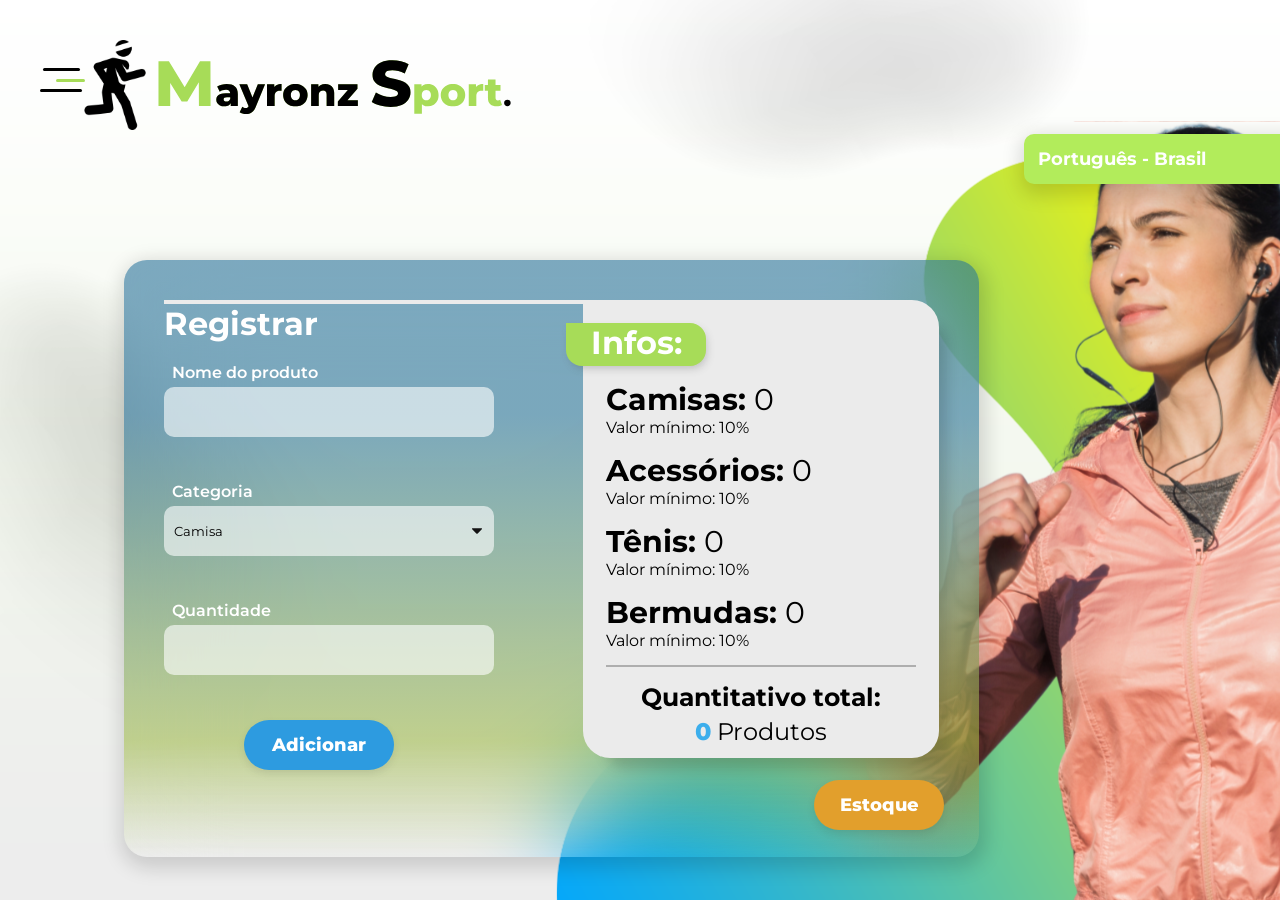
<file: Logged/index.html>
<!DOCTYPE html>
<html>

<head>
  <meta charset="utf-8">
  <meta name="viewport" content="width=device-width">
  <title>Mayronz Sport</title>
  <link href="style.css" rel="stylesheet" type="text/css" />
  <link rel="preconnect" href="https://fonts.googleapis.com">
  <link rel="preconnect" href="https://fonts.gstatic.com" crossorigin>
  <link
    href="https://fonts.googleapis.com/css2?family=Inter:wght@700&family=Montserrat:wght@100;200;300;400;500;600;700;800;900&family=Poppins:wght@400;500;600;700;800&display=swap"
    rel="stylesheet">
  <link rel="icon" type="image/x-icon" href="images/favicon.png">
</head>

<body>
  <header class="logo">
    <img src="images/Logo.svg">
  </header>
  </div>

  </div>


  <div class="edit-container">
    <h1 id="editar">Editar Estoque</h1>
    <div class="stock-container">
      <select class="select-input">
        <option value="" disabled selected hidden>Selecione o item a editar ou excluir</option>
      </select>
      <input type="text" class="edit-name" placeholder="Edite o nome do produto">
      <input type="text" class="edit-quantity" placeholder="Edite a quantidade do produto">
      <button class="edit-button">Editar</button>
      <button class="delete-button">Excluir</button>
      <button id="exportBtn">Exportar Relatório</button>
    </div>

    <button class="back-button" id="backBtn">Voltar</button>
  </div>


  <div class = "language-selector">
    <select class = "selector-lang">Language
      <option>Português - Brasil</option>
      <option>English</option>
    </select>
  </div>

  <div class="container">

    <div class="register-container">

      <hr class="hr-register">

      <h1 id="register">Registrar</h1>

      <div class="product-name">
        <label for="product-input">Nome do produto</label>
        <input type="text" name="product-input" class="product-input">
      </div>

      <div class="category">
        <label for="category-select">Categoria</label>
        <select name="category-select" class="category-select">
          <option value="shirts">Camisa</option>
          <option value="accessories">Acessórios</option>
          <option value="shoes">Tênis</option>
          <option value="shorts">Bermudas</option>
        </select>
      </div>

      <div class="itens-quantity">
        <label for="quantity-input">Quantidade</label>
        <input type="text" name="quantity-input" class="quantity-input">
      </div>

      <button class="submit-button" id="submitBtn">Adicionar</button>
      <div class="success-message" id="successMessage">Item adicionado com sucesso!</div>

    </div>

    <div class="info-container">
      <div class="info-background">
        <h1 id="infos">Infos:</h1>
      </div>
      <p class="category-product">Camisas: <span class="percentage percent-shirts">0</span></p>
      <p class="minimum-percent-shirts">Valor mínimo: 10%</p>

      <p class="category-product">Acessórios: <span class="percentage percent-accessories">0</span></p>
      <p class="minimum-percent-acc">Valor mínimo: 10%</p>

      <p class="category-product">Tênis: <span class="percentage percent-shoes">0</span></p>
      <p class="minimum-percent-shoes">Valor mínimo: 10%</p>

      <p class="category-product">Bermudas: <span class="percentage percent-shorts">0</span></p>
      <p class="minimum-percent-shorts">Valor mínimo: 10%</p>

      <hr class="hr-infos">

      <p class="label-total">Quantitativo total:</p>
      <p class="quantity-products"><span class="total-products">0</span> Produtos</p>

    </div>
    <button class="submit-button2" id="submitBtn2">Estoque</button>

    <script src="script.js"></script>
</body>

</html>
</file>
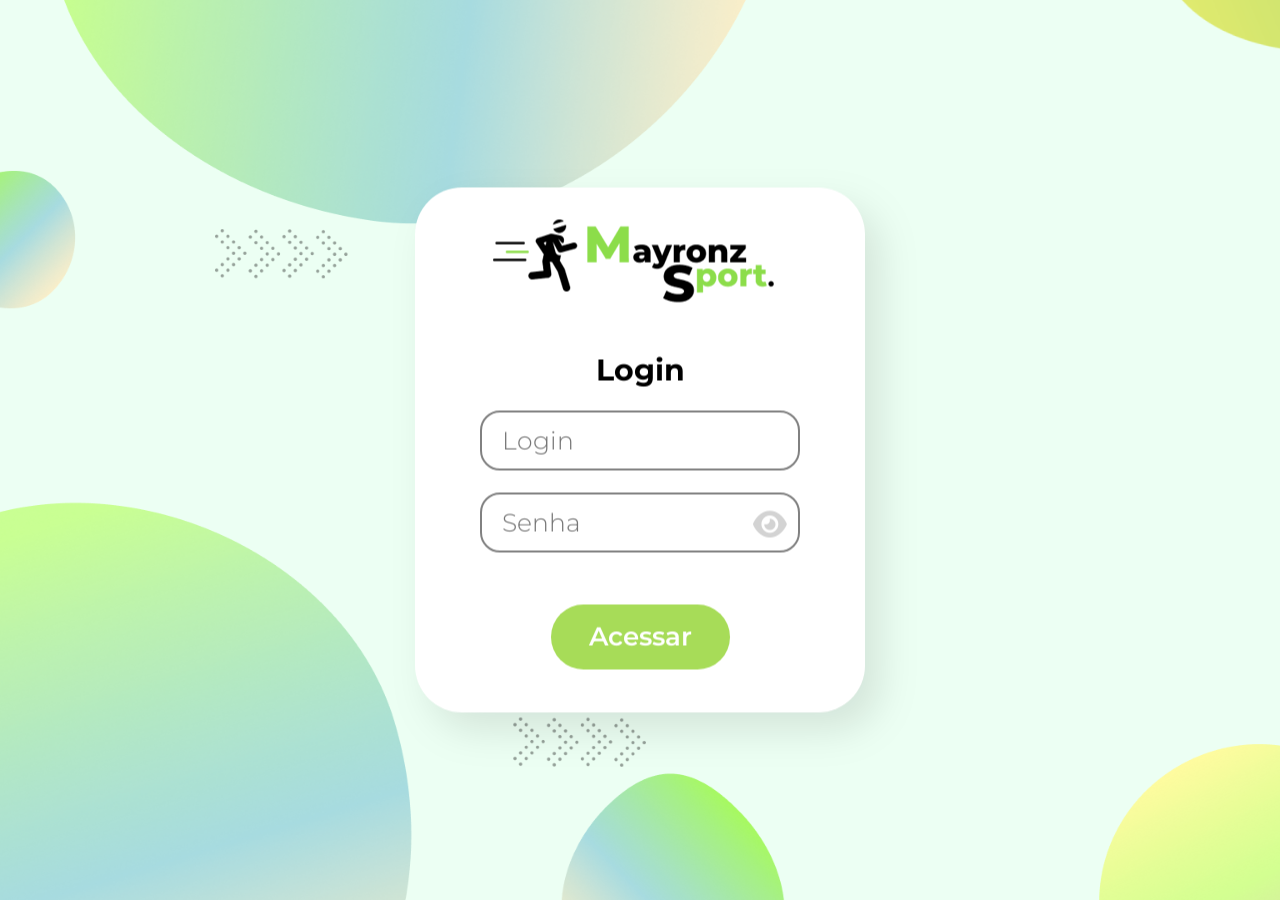
<file: Main Page/index.html>
<!DOCTYPE html>
<html>

<head>
  <meta charset="utf-8">
  <meta name="viewport" content="width=device-width">
  <title>Mayronz Sport</title>
  <link href="styles.css" rel="stylesheet" type="text/css" />
  <link rel="preconnect" href="https://fonts.googleapis.com">
  <link rel="preconnect" href="https://fonts.gstatic.com" crossorigin>
  <link
    href="https://fonts.googleapis.com/css2?family=Inter:wght@700&family=Montserrat:wght@100;200;300;400;500;600;700;800;900&family=Poppins:wght@400;500;600;700;800&display=swap"
    rel="stylesheet">
  <link rel="icon" type="image/x-icon" href="Logged/images/favicon.png">
  <link rel="stylesheet" href="https://cdnjs.cloudflare.com/ajax/libs/font-awesome/6.1.1/css/all.min.css">
</head>

<body>

  <div class="container">
    <div class="itens">
      <div class="logo">
        <img src="Logo.png">
      </div>

      <div class="credenciais">
        <p>Login</p>
        <input type="text" placeholder="Login" class="input-login">
        <div class = "password-container">
          <input type="password" placeholder="Senha" class="input-password"></input>
          <i class="fa-solid fa-eye" id="eye"></i>
        </div>
      </div>

      <p class="tentativas">*login ou senha incorretos <span class="tentativas-span">3</span> tentativas restantes</p>

      <div class="button">
        <button class="but">Acessar</button>
      </div>
    </div>
  </div>

  <script src="login.js"></script>
</body>

</html>
</file>
<file: Logged/style.css>
html {
  height: 100%;
  width: 100%;
}

* {
  margin: 0;
  padding: 0;
  box-sizing: border-box;
  font-family: "Montserrat";
}

body {
  background-image: url("images/Background.svg");
  background-repeat: no-repeat;
  background-attachment: fixed;
  background-size: cover;
}

.hr-register {
  border: 2px solid #ebebeb;
  width: 150%;
}

.logo {
  margin-top: 40px;
  margin-left: 40px;
}

.container {
  width: 855px;
  height: 597px;
  flex-shrink: 0;
  margin-left: 124px;
  margin-top: 76px;
  border-radius: 23px;
  background: linear-gradient(
    180deg,
    rgba(0, 87, 136, 0.5) 25.94%,
    rgba(145, 175, 47, 0.5) 80.73%,
    rgba(191, 219, 197, 0) 100%
  );
  box-shadow: 2px 6px 19px 5px rgba(0, 0, 0, 0.15);
  backdrop-filter: blur(50px);
  padding: 3% 3%;
}

.register-container {
  color: #fff;
  float: left;
}

.info-container {
  width: 356px;
  height: 458px;
  flex-shrink: 0;
  border-radius: 0px 27px 27px 27px;
  background: #ebebeb;
  box-shadow: 15px 17px 13px -7px rgba(0, 0, 0, 0.15);
  float: right;
  padding: 3% 3%;
}

.info-background {
  width: 140px;
  height: 43px;
  flex-shrink: 0;
  border-radius: 0px 16px 16px 16px;
  background: #a7dc58;
  margin-left: -40px;
  box-shadow: 2px 4px 9px -2px rgba(85, 85, 85, 0.31);
}

#infos {
  color: white;
  display: flex;
  align-items: center;
  justify-content: center;
}

#register {
  margin-bottom: 20px;
}

input,
label {
  display: block;
}

label {
  font-weight: 600;
  margin-left: 8px;
  margin-bottom: 5px;
}

.product-input,
.category-select,
.quantity-input {
  width: 330px;
  height: 50px;
  margin-bottom: 45px;
  outline: none;
  border: none;
  border-radius: 10px;
  padding-left: 10px;
  padding-right: 10px;
  background: rgba(255, 255, 255, 0.6);
}

.category-product {
  font-size: 30px;
  font-weight: 700;
  margin-top: 15px;
}

.percentage {
  font-weight: 400;
}

.minimum-percent {
  font-size: 13px;
  margin-left: 10px;
}

.hr-infos {
  margin-top: 15px;
  border: 1px solid #aeaeae;
}

.label-total,
.quantity-products {
  text-align: center;
}

.label-total {
  font-size: 25px;
  font-weight: 700;
  margin-top: 15px;
  margin-bottom: 5px;
}

.quantity-products {
  font-size: 24px;
  font-weight: 400;
}

.total-products {
  font-weight: 800;
  color: #3caeec;
}

.category-select {
  appearance: none;
  background-image: url("data:image/svg+xml;charset=US-ASCII,%3Csvg%20xmlns%3D%22http%3A%2F%2Fwww.w3.org%2F2000%2Fsvg%22%20width%3D%22292.4%22%20height%3D%22292.4%22%3E%3Cpath%20fill%3D%22%23131313%22%20d%3D%22M287%2069.4a17.6%2017.6%200%200%200-13-5.4H18.4c-5%200-9.3%201.8-12.9%205.4A17.6%2017.6%200%200%200%200%2082.2c0%205%201.8%209.3%205.4%2012.9l128%20127.9c3.6%203.6%207.8%205.4%2012.8%205.4s9.2-1.8%2012.8-5.4L287%2095c3.5-3.5%205.4-7.8%205.4-12.8%200-5-1.9-9.2-5.5-12.8z%22%2F%3E%3C%2Fsvg%3E");
  background-repeat: no-repeat;
  background-position: right 0.7rem top 50%;
  background-size: 0.65rem auto;
}

.submit-button {
  width: 150px;
  height: 50px;
  border: none;
  border-radius: 30px;
  outline: none;
  background-color: #58a7dc;
  color: #fff;
  font-size: 18px;
  font-weight: 800;
  box-shadow: 0px 4px 9px 0px rgba(0, 0, 0, 0.09);
  margin-left: 80px;
  transition-duration: 0.4s;
}

.submit-button:hover {
  background-color: black;
  cursor: pointer;
}

.submit-button:hover {
  background-color: #2949d5;
  cursor: pointer;
}

.success-message {
  display: none;
  position: fixed;
  top: 50%;
  left: 50%;
  transform: translate(-50%, -50%);
  padding: 10px 20px;
  background-color: rgba(0, 0, 0, 0.8);
  color: white;
  border-radius: 10px;
  z-index: 9999;
  opacity: 0;
  transition: opacity 0.3s ease-in-out;
}

.success-message {
  display: none;
  position: fixed;
  top: 93%;
  left: 50%;
  transform: translate(-50%, -50%);
  padding: 10px 20px;
  background-color: rgba(0, 0, 0, 0.8);
  color: white;
  border-radius: 10px;
  z-index: 9999;
  opacity: 0;
  transition: opacity 0.3s, transform 0.3s;
}

.show-message {
  display: block;
  opacity: 1;
  animation: fadeInUp 0.3s ease-in-out, fadeOut 0.3s ease-in-out 2.7s forwards;
}

.submit-button2 {
  width: 130px;
  height: 50px;
  border: none;
  border-radius: 30px;
  outline: none;
  background-color: hsl(38, 76%, 53%);
  color: #fff;
  font-size: 18px;
  font-weight: 800;
  box-shadow: 0px 4px 9px 0px rgba(0, 0, 0, 0.09);
  margin-left: 650px;
  margin-top: 10px;
  transition-duration: 0.4s;
}

.submit-button2:hover {
  background-color: hwb(30 5% 41%);
  cursor: pointer;
}

.container {
  position: relative;
  z-index: 1;
  text-align: left;
  padding: 40px;
}

.edit-container {
  position: absolute;
  top: 33;
  left: 25;
  z-index: 2;
  display: none;
  width: 855px;
  height: 597px;
  flex-shrink: 0;
  margin-left: 124px;
  margin-top: 76px;
  border-radius: 23px;
  background: linear-gradient(
    180deg,
    rgba(0, 87, 136, 0.5) 25.94%,
    rgba(145, 175, 47, 0.5) 80.73%,
    rgba(191, 219, 197, 0) 100%
  );
  box-shadow: 2px 6px 19px 5px rgba(0, 0, 0, 0.15);
  backdrop-filter: blur(50px);
  padding: 3% 3%;
}

.back-button {
  width: 120px;
  height: 38px;
  border: none;
  border-radius: 30px;
  outline: none;
  background-color: #e29f2c;
  color: #fff;
  font-size: 18px;
  font-weight: 800;
  box-shadow: 0px 4px 9px 0px rgba(0, 0, 0, 0.09);
  margin-left: 656px;
  margin-top: 26px;
  transition-duration: 0.4s;
}

.back-button:hover {
  background-color: #96520d;
  /* Cor de fundo do botão "Voltar" quando hover */
  cursor: pointer;
}

.edit-container {
  color: white;
  float: left;
  padding: 40px;
}

.quantity-input {
  width: 330px;
  height: 50px;
  margin-bottom: 45px;
  outline: none;
  border: none;
  border-radius: 10px;
  padding-left: 10px;
  padding-right: 10px;
  background: rgba(255, 255, 255, 0.6);
}

.stock-container {
  width: 771px;
  height: 400px;
  flex-shrink: 0;
  border-radius: 27px;
  background: #fdfdfd;
  box-shadow: 13px 9px 18px 0px rgba(0, 0, 0, 0.25);
  margin-top: 24px;
  padding: 30px;
}

.productedit-container {
  width: 698px;
  height: 264px;
  flex-shrink: 0;
  border-radius: 17px;
  background: #dddddd;
  display: flex;
  margin-top: 58px;
  margin-left: 35px;
}

.nameproduct {
  color: #040404;
  float: left;
  padding: 40px;
}

.campo-container {
  margin-bottom: 20px;
}

.campo-label {
  display: block;
  font-weight: bold;
  color: black;
  margin-top: 20px;
  margin-left: 20px;
  font-size: 25px;
}

.campo-input {
  width: 654px;
  height: 48px;
  margin-bottom: 45px;
  outline: none;
  border: none;
  border-radius: 10px;
  padding-left: 10px;
  padding-right: 10px;
  background: rgba(255, 255, 255, 0.6);
  margin-top: 77px;
  margin-left: 18px;
}

/* Estilo específico para o campo "Quantidade" */
#quantidade-label {
  color: #000000;
  margin-top: 127px;
  margin-left: -652px;
}

#quantidade-campo {
  border-color: #000000;
  margin-left: -655px;
  margin-top: 62px;
}

.productedit-input {
  width: 552px;
  height: 50px;
  margin-bottom: 45px;
  outline: none;
  border: none;
  border-radius: 10px;
  padding-left: 10px;
  padding-right: 10px;
  background: rgba(255, 255, 255, 0.6);
  margin-top: 56px;
  margin-left: -140px;
}

#meuCampo {
  width: 562px;
  height: 50px;
  margin-bottom: 45px;
  outline: none;
  border: none;
  border-radius: 10px;
  padding-left: 10px;
  padding-right: 1px;
  background: rgba(255, 255, 255, 0.6);
  margin-left: 20px;
  margin-top: 15px;
}

#meuCampo::placeholder {
  font-size: 20px;
}

.submit-button {
  width: 150px;
  height: 50px;
  border: none;
  border-radius: 30px;
  outline: none;
  background-color: #2d9be0;
  color: #fff;
  font-size: 18px;
  font-weight: 800;
  box-shadow: 0px 4px 9px 0px rgba(0, 0, 0, 0.09);
  margin-left: 80px;
  transition-duration: 0.4s;
}

.confirm-button:hover {
  background-color: black;
  cursor: pointer;
}

.confirm-button {
  width: 150px;
  height: 43px;
  border: none;
  border-radius: 30px;
  outline: none;
  background-color: #a7dc58;
  color: #fff;
  font-size: 18px;
  font-weight: 800;
  box-shadow: 0px 4px 9px 0px rgba(0, 0, 0, 0.09);
  margin-left: -127px;
  transition-duration: 0.4s;
  margin-top: 280px;
}

.confirm-button:hover {
  background-color: #3caeec;
  cursor: pointer;
}

.icon {
  font-size: 36px;
  cursor: pointer;
  margin-left: -25px;
}

.message-box {
  display: none;
  position: fixed;
  top: 50%;
  left: 50%;
  transform: translate(-50%, -50%);
  background: white;
  border: 0px solid #ccc;
  padding: 20px;
  box-shadow: 0 0 10px rgba(0, 0, 0, 0.2);
  text-align: center;
  text-decoration-color: #000000;
  border-radius: 20px;
}

.button {
  padding: 10px 20px;
  margin: 10px;
  font-size: 16px;
  cursor: pointer;
  border: none;
  border-radius: 5px;
}

.delete-button {
  background-color: #d70f0f;
  color: #fff;
  border: none;
  border-radius: 20px;
  padding: 10px 20px;
  cursor: pointer;
}

.delete-button:hover {
  background-color: #9e0a0a;
  cursor: pointer;
  transition-duration: 0.4s;
}

#exportBtn {
  background-color: #2d9be0;
  color: #fff;
  border: none;
  border-radius: 20px;
  padding: 10px 20px;
  cursor: pointer;
}

.button-nao-excluir {
  background-color: #e29f2c;
  color: #fff;
  transition-duration: 0.4s;
}

.button-nao-excluir:hover {
  background-color: #96520d;
  cursor: pointer;
}

.mensagem {
  color: #000000;
}

@keyframes fadeInUp {
  0% {
    opacity: 0;
    transform: translate(-50%, 100%);
  }

  100% {
    opacity: 1;
    transform: translate(-50%, -50%);
  }
}

@keyframes fadeOut {
  0% {
    opacity: 1;
  }

  100% {
    opacity: 0;
    display: none;
  }
}

.edit-tab {
  display: none;
  position: fixed;
  top: 50%;
  left: 50%;
  transform: translate(-50%, -50%);
  background: white;
  border: 1px solid #ccc;
  box-shadow: 0 0 10px rgba(0, 0, 0, 0.2);
  padding: 20px;
  text-align: center;
  width: 524px;
  height: 300px;
}

textarea {
  width: 100%;
  padding: 10px;
  border: 1px solid #ccc;
  border-radius: 5px;
  resize: none;
  margin-top: -9px;
}

.textarea-container {
  margin-bottom: 10px;
}

.edit-button {
  background-color: #a7dc58;
  color: #fff;
  border: none;
  border-radius: 20px;
  padding: 10px 20px;
  cursor: pointer;
  transition-duration: 0.4s;
}

.edit-button:hover {
  background-color: #3caeec;
  cursor: pointer;
}

.edit-tab h2 {
  font-size: 29px;
  color: #333;
  margin-bottom: 20px;
  margin-left: -387px;
}

.icon-image {
  width: 24px;
  height: 24px;
  cursor: pointer;
  margin-left: -60px;
  scale: 1.7;
  margin-top: 18px;
}

/* Estilos quando o mouse está sobre a imagem */
.icon-image:hover {
  opacity: 0.7;
  /* Reduz a opacidade ao passar o mouse (efeito de destaque) */
}

.icon-image2 {
  width: 24px;
  height: 24px;
  cursor: pointer;
  margin-left: 25px;
  scale: 2;
  margin-top: 17px;
}

/* Estilos quando o mouse está sobre a imagem */
.icon-image2:hover {
  opacity: 0.7;
  /* Reduz a opacidade ao passar o mouse (efeito de destaque) */
}

.edit-name,
.edit-quantity,
.select-input {
  height: 50px;
  width: 620px;
  padding: 10px;
  margin-bottom: 30px;
  font-size: 25px;
  border-radius: 10px;
  outline: none;
}

.selector-lang {
  font-weight: bold;
  font-size: large;
  width: 330px;
  height: 50px;
  margin-left: 80%;
  outline: none;
  border: none;
  border-radius: 10px;
  padding-left: 10px;
  padding-right: 10px;
  background: #b2ec5b;
  color: #ffffff;
  box-shadow: 2px 6px 19px 5px rgba(0, 0, 0, 0.15);
}
</file>
<file: Main Page/styles.css>
* {
  margin: 0;
  padding: 0;
  box-sizing: border-box;
}

body {
  background-color: #ecfff3;
  background-image: url('Background.png');
  background-repeat: no-repeat;
  background-attachment: fixed;
  background-size: cover;
  font-family: 'Montserrat';
}

.container {
  position: absolute;
  top: 50%;
  left: 50%;
  transform: translate(-50%, -50%);
  background-color: #fff;
  filter: drop-shadow(15px 18px 19px rgba(0, 0, 0, 0.1));
  backdrop-filter: blur(50px);
  width: 450px;
  height: 525px;
  flex-shrink: 0;
  border-radius: 47px;
}

.itens {
  display: flex;
  flex-direction: column;
  align-items: center;
  justify-content: center;
}

.logo {
  position: relative;
  margin-top: 7%;
  width: 476px;
  height: 78px;
}

.credenciais {
  font-weight: 700;
  font-size: 30px;
  text-align: center;
  margin-top: 12%;
}

.input-login,
.input-password {
  width: 320px;
  height: 60px;
  border: 2px solid #818181;
  border-radius: 20px;
  margin-bottom: 6%;
  margin-top: 7%;
  padding-left: 20px;
  font-family: "Montserrat";
  font-size: 25px;
  font-weight: 300;
  outline: none;
  display: flex;
  justify-content: center;
  align-items: center;
}


.but {
  border: none;
  cursor: pointer;
  background: #A7DC58;
  border-radius: 50px;
  margin-top: 7%;
  width: 179px;
  height: 65px;
  font-family: 'Montserrat';
  color: #fff;
  font-size: 26px;
  font-style: normal;
  font-weight: 600;
  transition: 0.3s;
}

.but:hover {
  opacity: 0.8;
  transform: scale(0.9);
}

.tentativas {
  color: red;
  font-size: 17px;
  visibility: hidden
}

.tentativas-label {
  color: red;
}

.password-container {
  position: relative;
}

.fa-eye {
  position: absolute;
  top: 28%;
  right: 4%;
  cursor: pointer;
  color: lightgray;
}
</file>
